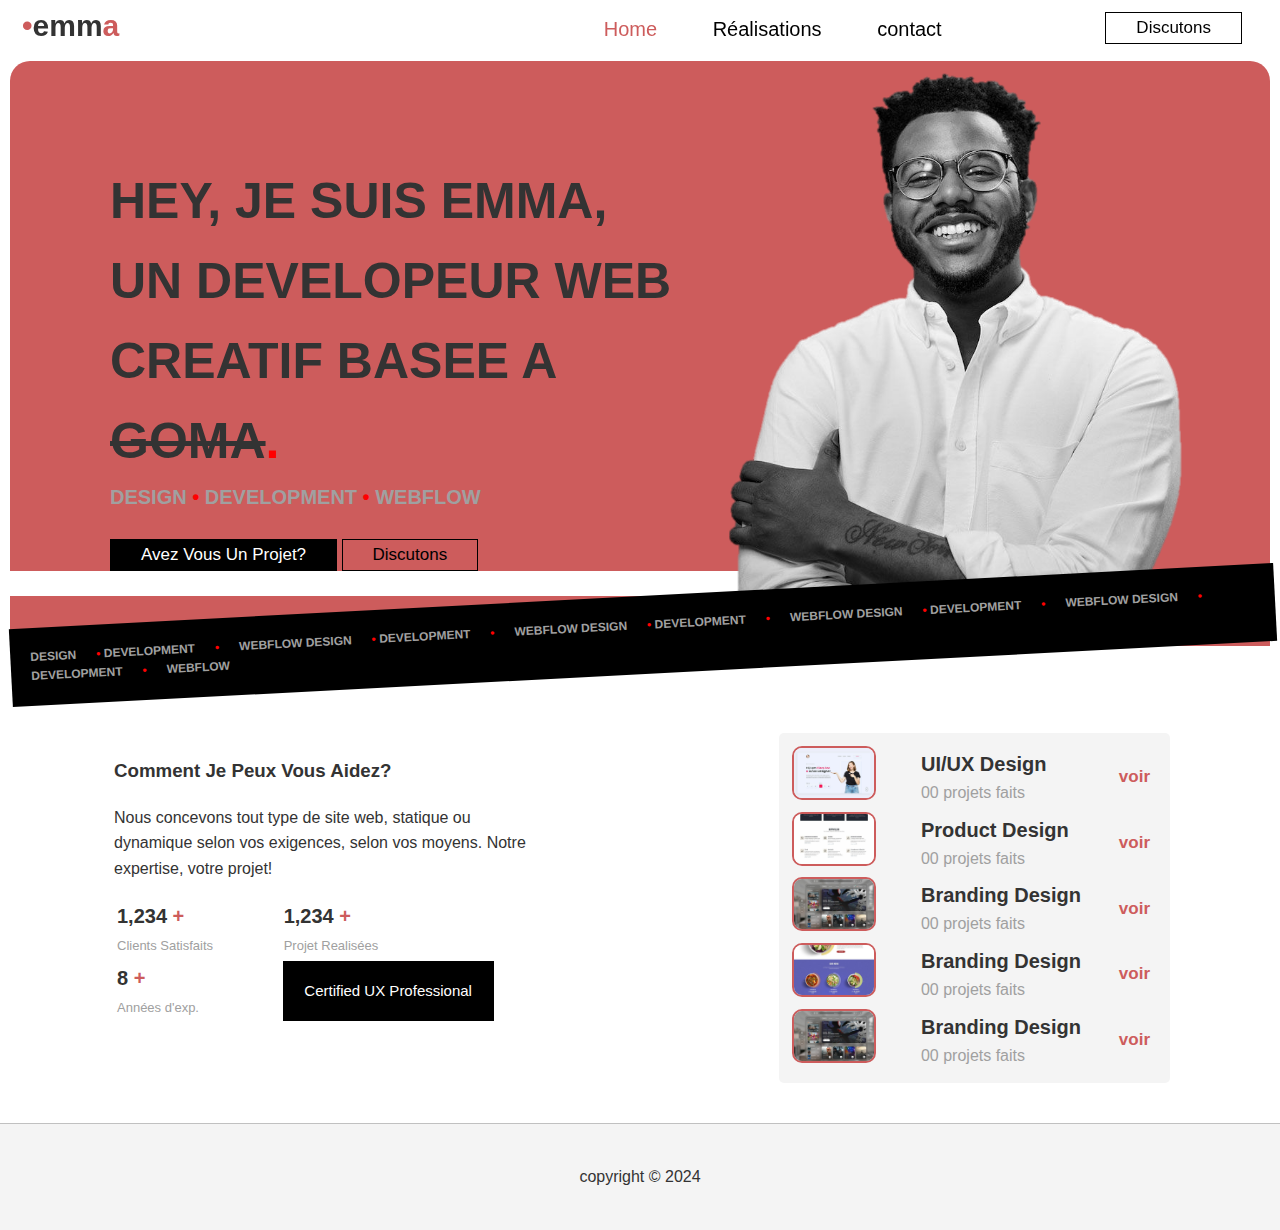
<file: SitePerso/index.html>
<!doctype html>
<html lang="fr">
<head>
  <meta charset="UTF-8">
  <meta name="viewport" content="width=device-width, initial-scale=1.0">
  <title>Emma Panza - Site Personnel</title>
  <link rel="stylesheet" href="styles/styles.css">
</head>
<body>
    <header>
        <span class="logo_web_perso">
             <strong><font style="color: indianred; font-size: 30px;">•</font>emm<font style="color: indianred; font-family: lucida handwriting, sans-serif;">a</font></strong>
        </span>
        <div class="menu_box">
            <span class="menu active">
                <a href="#">Home</a>
            </span>
            <span class="menu">
                <a href="realisations.html">R&eacute;alisations</a>
            </span>
            <span class="menu">
                <a href="contact.html">contact</a>
            </span>
        </div>
        <div class="button_call_to_talk">
            <button>
                Discutons
            </button>
        </div>
    </header>

    &nbsp;<br>
    &nbsp;<br>

    <main class="container">
        <div class="body_container">
           <div class="text_text">
            <strong>
                HEY, JE SUIS EMMA, UN DEVELOPEUR WEB CREATIF BASEE A<br> <s>GOMA</s><font style="color: red;">.</font>
            </strong>
            &nbsp;<br>
            <span class="competences">
                <strong>
                    DESIGN
                </strong>
                <strong style="color: red;">
                    •
                </strong>
                <strong>
                    DEVELOPMENT
                </strong>
                <strong style="color: red;">
                    •
                </strong>
                <strong>
                    WEBFLOW
                </strong>
            </span>
            &nbsp;<br>
            &nbsp;<br>
            <span class="button_home">
                <button class="got_a_project_btn">
                    Avez Vous Un Projet?
                </button>
            </span>
            <span class="button_home">
                <button class="let_talk_btn">
                    Discutons
                </button>
            </span>
            &nbsp;<br>
           </div>
           <div class="picture_picture">
                <img src="img/johndoe1.png" alt="johndoe">
           </div>
        </div>
        &nbsp;<br>
        <div class="do_not_cross">
            <strong>
                    DESIGN
            </strong>
                &nbsp;&nbsp;&nbsp;&nbsp;
            <strong style="color: red;">
                    •
            </strong>
            <strong>
                    DEVELOPMENT
            </strong>
                &nbsp;&nbsp;&nbsp;&nbsp;
            <strong style="color: red;">
                    •
            </strong>
                &nbsp;&nbsp;&nbsp;&nbsp;
            <strong>
                    WEBFLOW
            </strong>
            <strong>
                    DESIGN
            </strong>
                &nbsp;&nbsp;&nbsp;&nbsp;
            <strong style="color: red;">
                    •
            </strong>
            <strong>
                    DEVELOPMENT
            </strong>
                &nbsp;&nbsp;&nbsp;&nbsp;
            <strong style="color: red;">
                    •
            </strong>
                &nbsp;&nbsp;&nbsp;&nbsp;
            <strong>
                    WEBFLOW
            </strong>
            <strong>
                    DESIGN
            </strong>
                &nbsp;&nbsp;&nbsp;&nbsp;
            <strong style="color: red;">
                    •
            </strong>
            <strong>
                    DEVELOPMENT
            </strong>
                &nbsp;&nbsp;&nbsp;&nbsp;
            <strong style="color: red;">
                    •
            </strong>
                &nbsp;&nbsp;&nbsp;&nbsp;
            <strong>
                    WEBFLOW
            </strong>
            <strong>
                    DESIGN
            </strong>
                &nbsp;&nbsp;&nbsp;&nbsp;
            <strong style="color: red;">
                    •
            </strong>
            <strong>
                    DEVELOPMENT
            </strong>
                &nbsp;&nbsp;&nbsp;&nbsp;
            <strong style="color: red;">
                    •
            </strong>
                &nbsp;&nbsp;&nbsp;&nbsp;
            <strong>
                    WEBFLOW
            </strong>
            <strong>
                    DESIGN
            </strong>
                &nbsp;&nbsp;&nbsp;&nbsp;
            <strong style="color: red;">
                    •
            </strong>
            <strong>
                    DEVELOPMENT
            </strong>
                &nbsp;&nbsp;&nbsp;&nbsp;
            <strong style="color: red;">
                    •
            </strong>
                &nbsp;&nbsp;&nbsp;&nbsp;
            <strong>
                    WEBFLOW
            </strong>

        </div>
        <div class="barre_barre">
        </div>

        &nbsp;<br>
        &nbsp;<br>
        &nbsp;<br>

        <div class="home_box">
           <div class="home_box_left">
                <h3>
                    Comment Je Peux Vous Aidez?
                </h3>
                <p>
                    Nous concevons tout type de site web, statique ou dynamique selon vos exigences, selon vos moyens. Notre expertise, votre projet!
                </p>
                <table>
                    <tr>
                        <td>
                            <strong>
                                1,234 <text style="color: indianred;">+</text>
                            </strong>
                            <br>
                            <font>
                                Clients Satisfaits
                            </font>
                        </td>
                        <td>
                            <strong>
                                1,234 <text style="color: indianred;">+</text>
                            </strong>
                            <br>
                            <font>
                                Projet Realis&eacute;es
                            </font>
                        </td>
                    </tr>
                    <tr>
                        <td>
                            <strong>
                                8 <text style="color: indianred;">+</text>
                            </strong>
                            <br>
                            <font>
                                Ann&eacute;es d'exp.
                            </font>
                        </td>
                        <td>
                            <center>Certified UX Professional</center>
                        </td>
                    </tr>
                </table>
           </div>
           <div class="home_box_right">
               <table>
                    <tr>
                        <td>
                            <img src="img/5c6ed77f60a3962915531f29e633382b.jpg">
                        </td>
                        <td>
                                <strong>
                                   UI/UX Design
                                </strong>
                                <br>
                                <font>
                                    00 projets faits
                                </font>
                        </td>
                        <td>
                            <a href="realisations.html">voir</a>
                        </td>
                    </tr>
                    <tr>
                        <td>
                            <img src="img/7d179809c4a76c0651126ea02d7c784f.jpg">
                        </td>
                        <td>
                                <strong>
                                   Product Design
                                </strong>
                                <br>
                                <font>
                                    00 projets faits
                                </font>
                        </td>
                        <td>
                            <a href="realisations.html">voir</a>
                        </td>
                    </tr>
                    <tr>
                        <td>
                            <img src="img/26d9635c26df9ff5909619f14233692c.jpg">
                        </td>
                        <td>
                                <strong>
                                   Branding Design
                                </strong>
                                <br>
                                <font>
                                    00 projets faits
                                </font>
                        </td>
                        <td>
                            <a href="realisations.html">voir</a>
                        </td>
                    </tr>
                    <tr>
                        <td>
                            <img src="img/90dbb39a6eef5d18ebdde855ea65c8fa.jpg">
                        </td>
                        <td>
                                <strong>
                                   Branding Design
                                </strong>
                                <br>
                                <font>
                                    00 projets faits
                                </font>
                        </td>
                        <td>
                            <a href="realisations.html">voir</a>
                        </td>
                    </tr>
                    <tr>
                        <td>
                            <img src="img/26d9635c26df9ff5909619f14233692c.jpg">
                        </td>
                        <td>
                                <strong>
                                   Branding Design
                                </strong>
                                <br>
                                <font>
                                    00 projets faits
                                </font>
                        </td>
                        <td>
                            <a href="realisations.html">voir</a>
                        </td>
                    </tr>
               </table>
           </div>
           &nbsp;<br>
           &nbsp;<br>
           &nbsp;<br>
           &nbsp;<br>
        </div>
    
    </main>

    <footer>
        <center>copyright &copy; 2024</center>
    </footer>


</body>
</html>
</file>
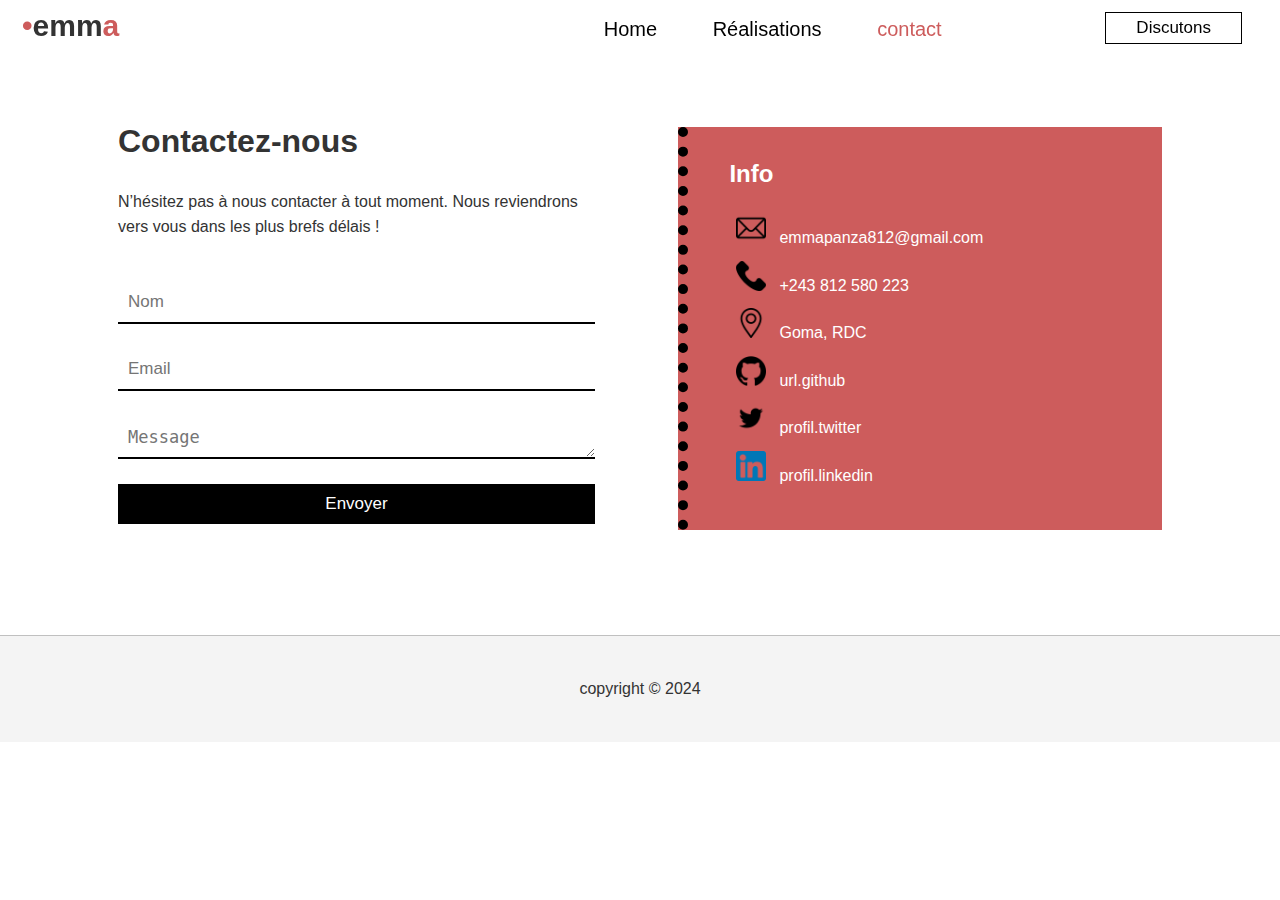
<file: SitePerso/contact.html>
<html>
<head>
  <meta charset="UTF-8">
  <meta name="viewport" content="width=device-width, initial-scale=1.0">
  <title>Emma Panza - Site Personnel</title>
  <link rel="stylesheet" href="styles/styles.css">
</head>
<body>
    <header>
        <span class="logo_web_perso">
             <strong><font style="color: indianred; font-size: 30px;">•</font>emm<font style="color: indianred; font-family: lucida handwriting, sans-serif;">a</font></strong>
        </span>
        <div class="menu_box">
            <span class="menu">
                <a href="index.html">Home</a>
            </span>
            <span class="menu">
                <a href="realisations.html">R&eacute;alisations</a>
            </span>
            <span class="menu active">
                <a href="contact.html">contact</a>
            </span>
        </div>
        <div class="button_call_to_talk">
            <button>
                Discutons
            </button>
        </div>
    </header>

    &nbsp;<br>
    &nbsp;<br>
    &nbsp;<br>

    <main class="container">
        <div class="contact_box">
           <div class="input_contact">
                <h1>Contactez-nous</h1>
                <p>N’hésitez pas à nous contacter à tout moment. Nous reviendrons vers vous dans les plus brefs délais !</p>
                <form>
                    &nbsp;<br>
                    <input type="text" placeholder="Nom">
                    &nbsp;<br>
                    <input type="text" for="mail" placeholder="Email">
                    &nbsp;<br>
                    <textarea name="son_texte" rows="1" placeholder="Message"></textarea>
                    &nbsp;<br>
                    <button>
                        Envoyer
                    </button>
                </form>
           </div>
           <div class="coordonne_box">
                <div class="coordonne_box_coordonne">
                    <h2>&nbsp;&nbsp;&nbsp;&nbsp;&nbsp;Info</h2>
                    <ul>
                        <li><img src="img/mail.png" alt="puce 1">&nbsp;&nbsp;&nbsp;<a href="mailto:emmapanza812@gmail.com">emmapanza812@gmail.com</a></li>
                        <li><img src="img/phone-call.png" alt="puce 2">&nbsp;&nbsp;&nbsp;<a href="tel:+243812580223">+243 812 580 223</a></li>
                        <li><img src="img/location.png" alt="puce 3">&nbsp;&nbsp;&nbsp;<a href="#">Goma, RDC</a></li>
                        <li><img src="img/github (2).png" alt="puce 5">&nbsp;&nbsp;&nbsp;<a href="#">url.github</a></li>
                        <li><img src="img/twitter.png" alt="puce 6">&nbsp;&nbsp;&nbsp;<a href="#">profil.twitter</a></li>
                        <li><img src="img/linkedin (1).png" alt="puce 4">&nbsp;&nbsp;&nbsp;<a href="#">profil.linkedin</a></li>                    </ul>
                </div>
           </div>
        </div>
        &nbsp;<br>
        &nbsp;<br>
        &nbsp;<br>
    </main>

    <footer>
        <center>copyright &copy; 2024</center>
    </footer>


</body>
</html>
</file>
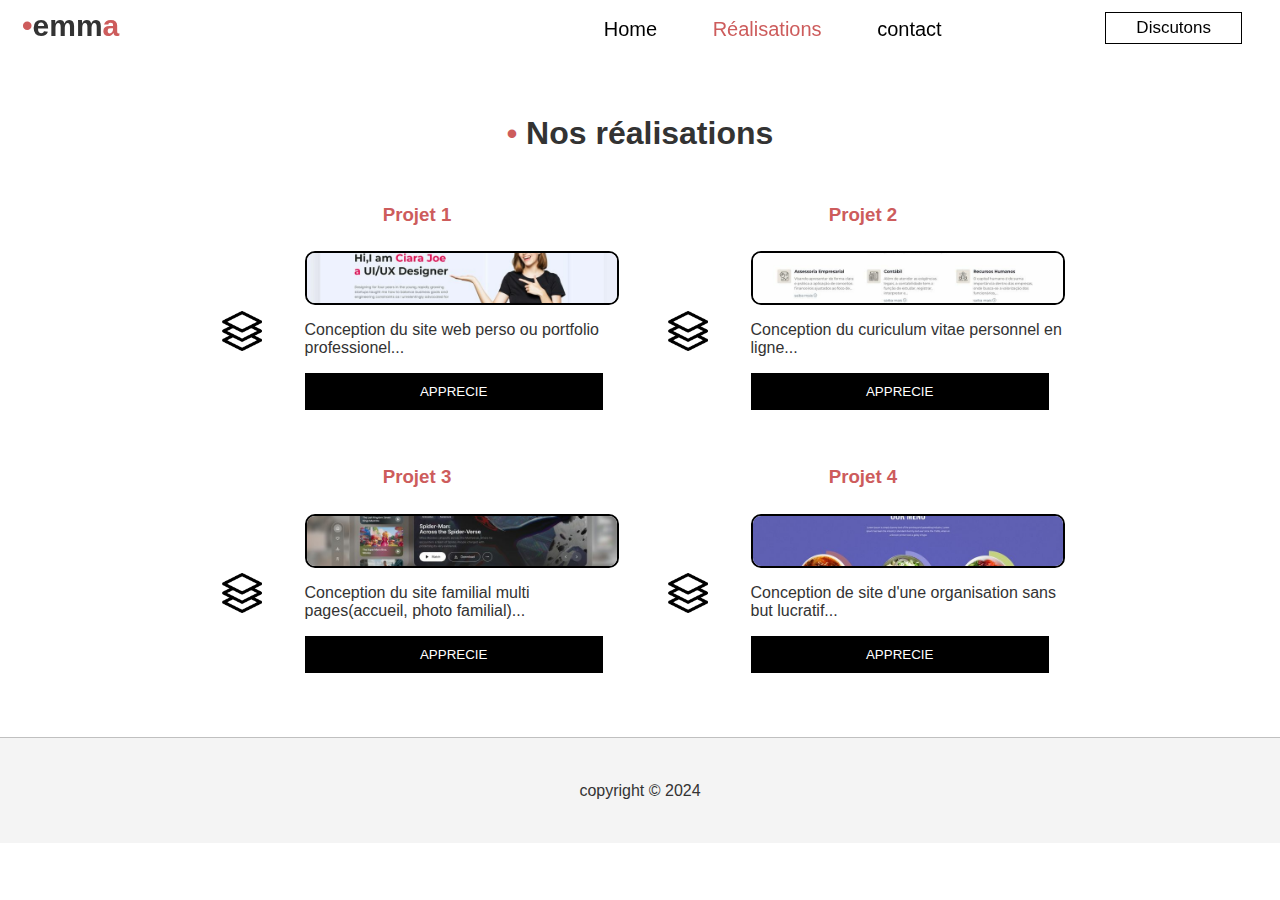
<file: SitePerso/realisations.html>
<html>
<head>
  <meta charset="UTF-8">
  <meta name="viewport" content="width=device-width, initial-scale=1.0">
  <title>Emma Panza - Site Personnel</title>
  <link rel="stylesheet" href="styles/styles.css">
</head>
<body>
    <header>
        <span class="logo_web_perso">
            <strong><font style="color: indianred; font-size: 30px;">•</font>emm<font style="color: indianred; font-family: lucida handwriting, sans-serif;">a</font></strong>
        </span>
        <div class="menu_box">
            <span class="menu">
                <a href="index.html">Home</a>
            </span>
            <span class="menu  active">
                <a href="realisations.html">R&eacute;alisations</a>
            </span>
            <span class="menu">
                <a href="contact.html">contact</a>
            </span>
        </div>
        <div class="button_call_to_talk">
            <button>
                Discutons
            </button>
        </div>
    </header>

    &nbsp;<br>
    &nbsp;<br>
    &nbsp;<br>

    <main class="container">
        <center><h1><font style="color: indianred; font-size: 30px;">•</font>&nbsp;Nos r&eacute;alisations</h1></center>
        <div class="project_box">
            <div class="project_details">
                <center><h3>Projet 1</h3></center>
                <table>
                    <tr>
                        <td>
                            <img src="img/layers.png">
                        </td>
                        <td>
                            <img src="img/5c6ed77f60a3962915531f29e633382b.jpg">
                            <p>
                               Conception du site web perso ou portfolio professionel...
                            </p>
                            <button>
                                APPRECIE
                            </button>
                        </td>
                    </tr>
                </table>
            </div>
            <div class="project_details">
                <center><h3>Projet 2</h3></center>
                <table>
                    <tr>
                        <td>
                            <img src="img/layers.png">
                        </td>
                        <td>
                            <img src="img/7d179809c4a76c0651126ea02d7c784f.jpg">
                            <p>
                                Conception du curiculum vitae personnel en ligne...
                            </p>
                            <button>
                                APPRECIE
                            </button>
                        </td>
                    </tr>
                </table>
            </div>
            <div class="project_details">
                <center><h3>Projet 3</h3></center>
                <table>
                    <tr>
                        <td>
                            <img src="img/layers.png">
                        </td>
                        <td>
                            <img src="img/26d9635c26df9ff5909619f14233692c.jpg">
                            <p>
                                Conception du site familial multi pages(accueil, photo familial)...
                            </p>
                            <button>
                                APPRECIE
                            </button>
                        </td>
                    </tr>
                </table>
            </div>
            <div class="project_details">
                <center><h3>Projet 4</h3></center>
                <table>
                    <tr>
                        <td>
                            <img src="img/layers.png">
                        </td>
                        <td>
                            <img src="img/90dbb39a6eef5d18ebdde855ea65c8fa.jpg">
                            <p>
                                Conception de site d'une organisation sans but lucratif...
                            </p>
                            <button>
                                APPRECIE
                            </button>
                        </td>
                    </tr>
                </table>
            </div>
        </div>
        
            &nbsp;<br>
            &nbsp;<br>
    </main>

    <footer>
        <center>copyright &copy; 2024</center>
    </footer>


</body>
</html>
</file>
<file: SitePerso/styles/styles.css>
body, html {
    margin: 0 auto;
    padding: 0;
    font-family: 'Roboto', sans-serif;
    line-height: 1.6;
    color: #333;
  }


header{
    width: 100%;
    position: fixed;
    z-index: 1;
    padding: 2px;
    background: #ffffffb8;
}


header span strong{
    font-size: 30px;
    /*font-family: lucida handwriting, sans-serif;*/
}

.logo_web_perso{
    padding-left: 20px;
}

.menu_box{
    display: inline-block;
    padding-left: 480px;
}

.menu_box span{
    font-size: 20px;
    padding-right: 50px;
}

.menu_box span a{
    text-decoration: none;
    color: black;
    transition: ease-out all .2s;
}

.menu_box span a:hover{
    text-decoration:  none;
    color: indianred;
}

.menu.active a{
    color: indianred;
}

.button_call_to_talk{
    padding-top: 10px;
    padding-right: 40px;
    float: right;
    display: inline-block;
}

.button_call_to_talk button{
    padding: 5px;
    padding-left: 30px;
    padding-right: 30px;
    border: 1px solid black;
    font-size: 17px;
    background: transparent;
    transition: ease-out .4s;
}

.button_call_to_talk button:hover{
    background: black;
    color: white;
    transition: ease-out .2s;
}

button:active{
    transform: scale(1.05);
}

.got_a_project_btn{
    background: black;
    padding: 5px;
    border: 1px solid black;
    font-size: 17px;
    color: white;
    padding-left: 30px;
    padding-right: 30px;
}

.let_talk_btn{
    background: transparent;
    padding: 5px;
    border: 1px solid black;
    font-size: 17px;
    padding-left: 30px;
    padding-right: 30px;
}

.let_talk_btn:hover{
    background: black;
    color: white;
}


.container{
    padding: 10px;
}

.body_container div{
    display: inline-block;

}

.body_container{
    background: indianred;
    border-radius: 20px 20px 0px 0px;
}

.text_text{
    padding-top: 100px;
    padding-left: 100px;
    width:45%;
}

.text_text strong{
    font-size: 50px;
}

.competences strong{
    font-size: 20px;
    color: #a0a0a0;
}

.picture_picture{
    float: right;
    width: 40%;
    height: 100px;
    padding-right: 50px;
}

.picture_picture img{
    filter: grayscale(100%);
    width: 500px;
    height: 530px;
    object-fit: cover;
}

.do_not_cross{
    width: 95.8%;
    position: absolute;
    font-size: 12px;
    color: #a0a0a0;
    padding: 20px;
    background: black;
    transform: rotateZ(-3deg);
}

.barre_barre{
    background: indianred;
    padding-bottom: 50px;
}


.home_box{
    padding: 10px;
    padding-left: 100px;
    padding-right: 100px;
}

.home_box div{
    display: inline-block;
}

.home_box_left{
    width: 40%;
    padding: 4px;
}

.home_box_left table{
    width: 90%;
}

.home_box_left table strong{
    font-size: 20px;
}

.home_box_left table font{
    font-size: 13px;
    color: #a0a0a0;
}

.home_box_left tr:last-child td:last-child{
    color: white;
    background: black;
    font-size: 15px;
    padding: 4px;
}

.home_box_left tr td:first-child{
    padding-right: 40px;
}

.home_box_right{
    width: 35%;
    padding: 10px;
    border-radius: 5px;
    float: right;
    background: #f4f4f4;
}

.home_box_right table img{
    object-fit: cover;
    height: 50px;
    width: 80px;
    border-radius: 10px;
    border: 2px solid indianred;
}

.home_box_right table{
    width: 100%;
}

.home_box_right table a{
    text-decoration: none;
    color: indianred;
    font-weight: bolder;
    font-size: 17px;
}


.home_box_right tr td:first-child{
    padding-right: 20px;
}

.home_box_right tr td strong{
    font-size: 20px;
}



.home_box_right tr td font{
   color: #a0a0a0;
}




.contact_box{
    padding-left: 100px;
    padding-right: 100px;
}

.contact_box div{
    display: inline-block;
}

.input_contact{
    padding: 8px;
    width: 45%;
}


.input_contact input{
    padding: 10px;
    width: 100%;
    border: none;
    border-bottom: 2px solid black;
    font-size: 17px;
    color: black;
}

.input_contact textarea{
    padding: 10px;
    width: 100%;
    border: none;
    border-bottom: 2px solid black;
    font-size: 17px;
    color: black;
}

.input_contact button{
    border: none;
    width: 100%;
    background: black;
    color: white;
    padding: 10px;
    font-size: 17px;
}

.coordonne_box{
    float: right;
    width: 48%;
    padding: 8px;
    padding-top: 40px;
}

.coordonne_box_coordonne{
    border-left: 10px dotted black;
    color: white;
    background: indianred;
    padding: 8px;
    width: 90%;
    float: right;
    border-radius:  0px;
    padding-bottom: 15px;
}

.coordonne_box_coordonne li{
    padding-bottom: 10px;
    list-style-type: none;
}

.coordonne_box_coordonne li img{
    width: 30px;
}

.coordonne_box_coordonne li a{
    text-decoration: none;
    color: white;
}

.project_box{
    width: 70%;
    margin: 0 auto;
    display: flex;
    flex-wrap: wrap;
    justify-content: flex-start;
    gap: 30px 10px;
}

.project_details{
    margin: 0 auto;
    width: 45%;
}

.project_details td:first-child img{
    width: 40px;
}

.project_details td:last-child img{
    width: 310px;
    border-radius: 10px;
    height: 50px;
    object-fit: cover;
    border: 2px solid black;
}

.project_details td:last-child img:hover{
    width: 23%;
    border-radius: 10px;
    height: 180px;
    position: absolute;
    object-fit: cover;
    border: 2px solid indianred;
    animation: afficheproject .5s;
    transition: ease .5s;
}

@keyframes afficheproject{
    from{
        height: 50px;
    }

    to{
        height: 200px;
    }
}

.project_details tr td:first-child{
    padding-right: 40px;
}

.project_details button{
    width: 95%;
    background: black;
    color: white;
    padding: 10px;
    border: 1px solid black;}

.project_details button:hover{
    background: transparent;
    color: black;
    border: 1px solid black;
    transition: ease-out all .2s;
}

.project_details h3{
    color: indianred;
}




footer{
    width: auto;
    background: #f4f4f4;
    padding: 40px;
    border-top: 1px solid #c0c0c0;
}
</file>
